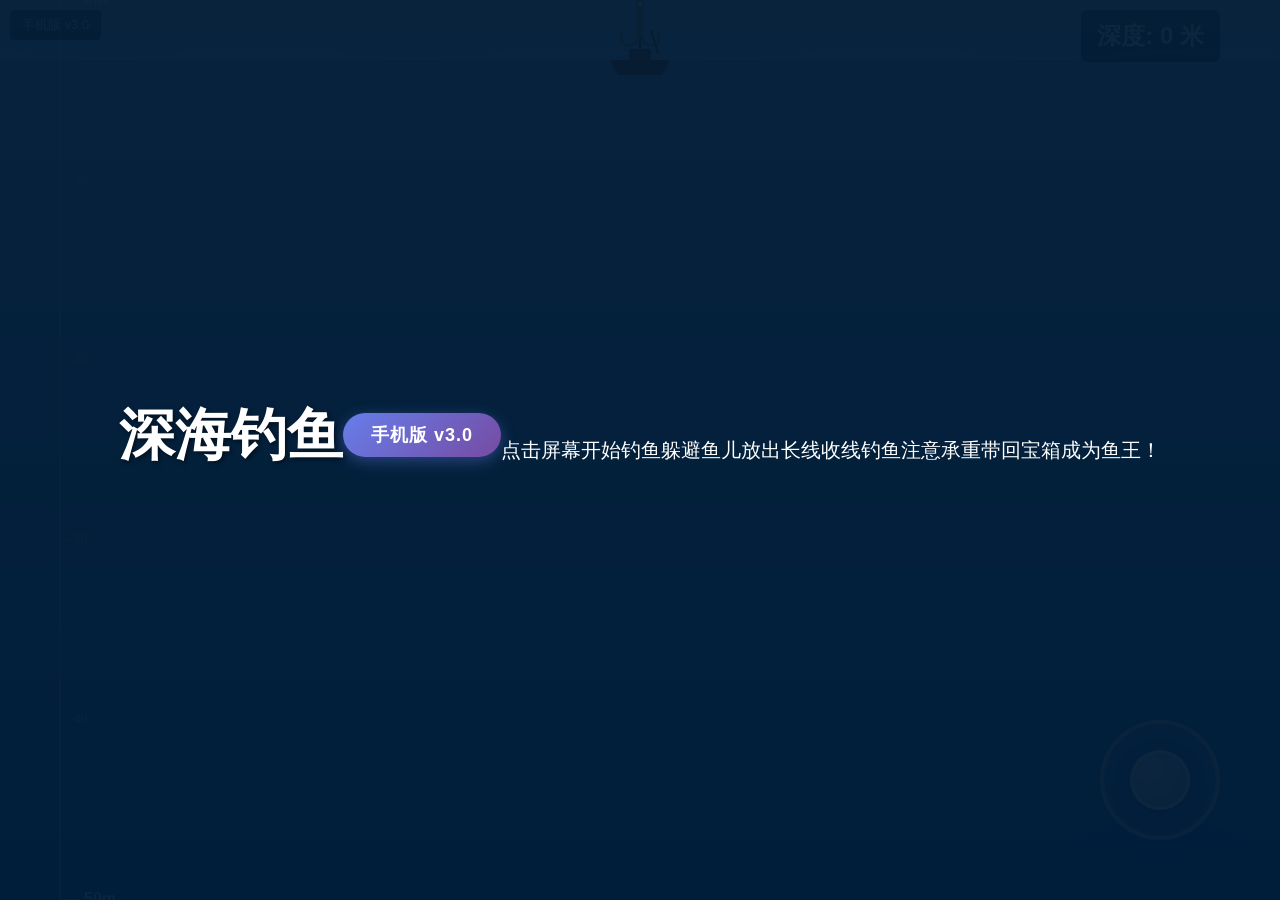
<file: index.html>
<!DOCTYPE html>
<html lang="zh-CN">
<head>
    <meta charset="UTF-8">
    <meta name="viewport" content="width=device-width, initial-scale=1.0, maximum-scale=1.0, user-scalable=no, viewport-fit=cover">
    <meta name="apple-mobile-web-app-capable" content="yes">
    <meta name="mobile-web-app-capable" content="yes">
    <title>深海钓鱼</title>
    <link rel="stylesheet" href="style.css">
</head>
<body>
    <div id="gameContainer">
        <canvas id="gameCanvas"></canvas>
        
        <!-- 深度显示 -->
        <div id="depthDisplay">深度: 0 米</div>
        
        <!-- 版本标识 -->
        <div id="versionTag">手机版 v3.0</div>
        
        <!-- 虚拟摇杆 -->
        <div id="joystickContainer">
            <div id="joystickBase">
                <div id="joystickKnob"></div>
            </div>
        </div>
        
        <!-- 负重计数器 -->
        <div id="weightCounter" style="display: none;">
            <div id="weightLabel">鱼线承重</div>
            <div id="weightIcon"></div>
            <div id="weightValue">0 / 250</div>
        </div>
        
        <!-- 开始界面 -->
        <div id="startScreen">
            <h1>深海钓鱼</h1>
            <div class="versionBadge">手机版 v3.0</div>
            <p>点击屏幕开始钓鱼</p>
            <p>躲避鱼儿放出长线</p>
            <p>收线钓鱼注意承重</p>
            <p>带回宝箱成为鱼王！</p>
        </div>
        
        <!-- 失败界面 -->
        <div id="failScreen" style="display: none;">
            <h1>你失败了</h1>
            <p>钓线断裂了！</p>
            <button id="retryBtn">再试一次</button>
        </div>
        
        <!-- 胜利界面 -->
        <div id="winScreen" style="display: none;">
            <h1>恭喜胜利！</h1>
            <div id="maxDepth"></div>
            <div id="fishCount"></div>
            <div id="fishDisplay"></div>
            <div id="totalValue"></div>
            <button id="playAgainBtn">再玩一次</button>
        </div>
    </div>
    
    <script src="game.js"></script>
</body>
</html>
</file>
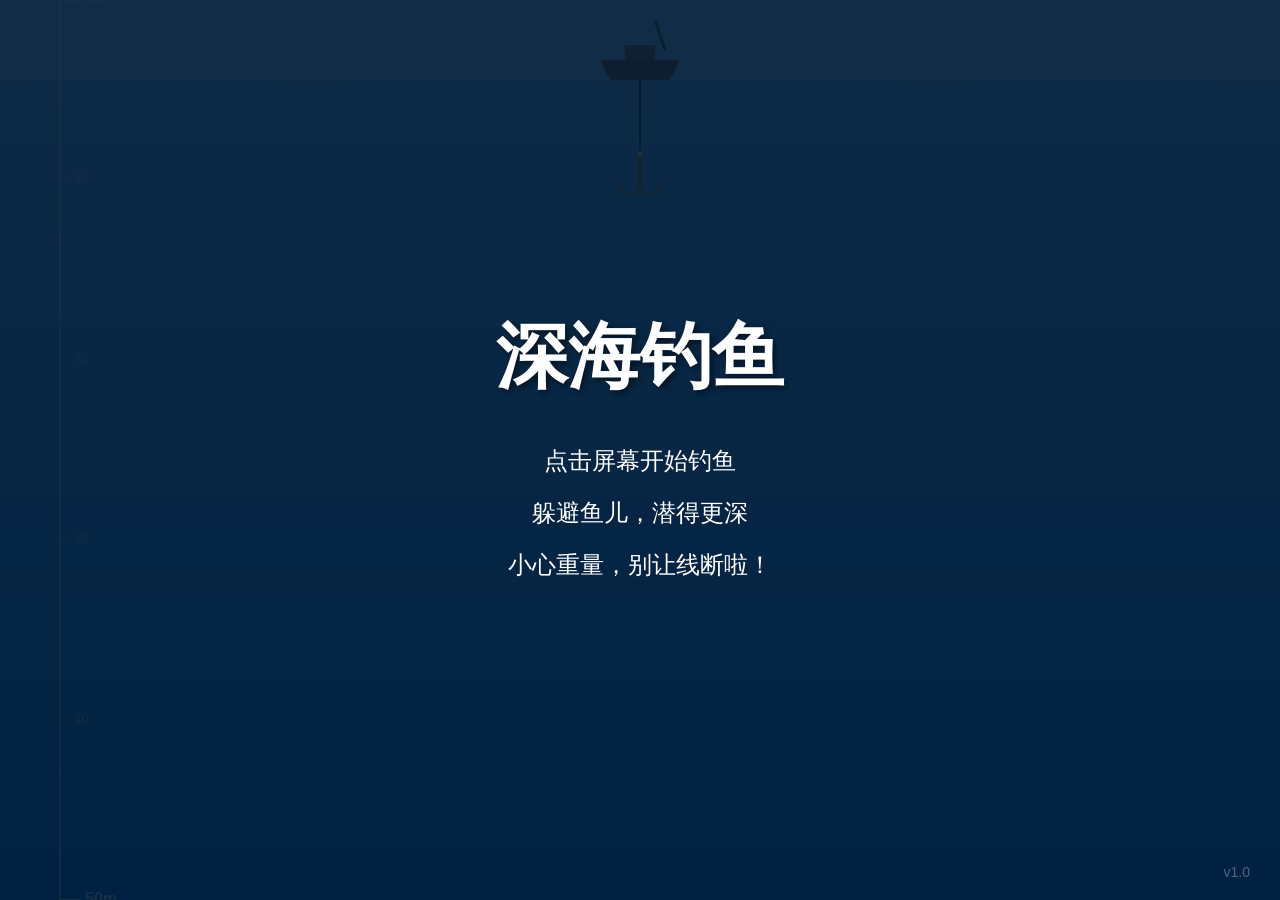
<file: pc/index.html>
<!DOCTYPE html>
<html lang="zh-CN">
<head>
    <meta charset="UTF-8">
    <meta name="viewport" content="width=device-width, initial-scale=1.0">
    <title>深海钓鱼游戏</title>
    <link rel="stylesheet" href="style.css">
</head>
<body>
    <div id="gameContainer">
        <canvas id="gameCanvas"></canvas>
        
        <!-- 深度显示 -->
        <div id="depthDisplay">深度: 0 米</div>
        
        <!-- 负重计数器 -->
        <div id="weightCounter" style="display: none;">
            <div id="weightLabel">鱼线承重</div>
            <div id="weightIcon"></div>
            <div id="weightValue">0 / 250</div>
        </div>
        
        <!-- 开始界面 -->
        <div id="startScreen">
            <h1>深海钓鱼</h1>
            <p>点击屏幕开始钓鱼</p>
            <p>躲避鱼儿，潜得更深</p>
            <p>小心重量，别让线断啦！</p>
            <span id="versionTag">v1.0</span>
        </div>
        
        <!-- 失败界面 -->
        <div id="failScreen" style="display: none;">
            <h1>你失败了</h1>
            <p>钓线断裂了！</p>
            <button id="retryBtn">再试一次</button>
        </div>
        
        <!-- 胜利界面 -->
        <div id="winScreen" style="display: none;">
            <h1>恭喜胜利！</h1>
            <div id="maxDepth"></div>
            <div id="fishCount"></div>
            <div id="fishDisplay"></div>
            <div id="totalValue"></div>
            <button id="playAgainBtn">再玩一次</button>
        </div>
    </div>
    
    <script src="game.js"></script>
</body>
</html>
</file>
<file: style.css>
* {
    margin: 0;
    padding: 0;
    box-sizing: border-box;
}

html, body {
    overflow: hidden;
    touch-action: none;
    -webkit-touch-callout: none;
    -webkit-user-select: none;
    user-select: none;
}

body {
    font-family: 'Microsoft YaHei', -apple-system, BlinkMacSystemFont, sans-serif;
    background: #001a33;
}

#gameContainer {
    position: relative;
    width: 100vw;
    height: 100vh;
    height: 100dvh; /* 动态视口高度 */
    overflow: hidden;
}

#gameCanvas {
    display: block;
    width: 100%;
    height: 100%;
}

#depthDisplay {
    display: block;
    position: absolute;
    top: max(10px, env(safe-area-inset-top));
    right: max(60px, calc(env(safe-area-inset-right) + 60px));
    background: rgba(0, 0, 0, 0.5);
    color: #fff;
    font-size: clamp(16px, 4vw, 24px);
    padding: clamp(6px, 1.5vw, 10px) clamp(10px, 2.5vw, 16px);
    border-radius: 6px;
    z-index: 50;
    pointer-events: none;
    font-weight: bold;
}

#versionTag {
    position: absolute;
    top: max(10px, env(safe-area-inset-top));
    left: max(10px, env(safe-area-inset-left));
    background: rgba(0, 0, 0, 0.5);
    color: #fff;
    font-size: clamp(10px, 2.5vw, 13px);
    padding: clamp(4px, 1vw, 6px) clamp(8px, 2vw, 12px);
    border-radius: 4px;
    z-index: 50;
    pointer-events: none;
}

/* 虚拟摇杆 */
#joystickContainer {
    position: absolute;
    bottom: max(60px, calc(env(safe-area-inset-bottom) + 60px));
    right: max(60px, calc(env(safe-area-inset-right) + 60px));
    width: 120px;
    height: 120px;
    z-index: 100;
    display: block !important;
}

#joystickBase {
    position: relative;
    width: 100%;
    height: 100%;
    background: rgba(100, 150, 255, 0.3);
    border: 4px solid rgba(255, 255, 255, 0.7);
    border-radius: 50%;
    touch-action: none;
    box-shadow: 0 0 30px rgba(0, 100, 255, 0.4), inset 0 0 20px rgba(255, 255, 255, 0.1);
}

#joystickKnob {
    position: absolute;
    width: 60px;
    height: 60px;
    background: radial-gradient(circle at 30% 30%, rgba(255,255,255,0.95), rgba(200,220,255,0.85));
    border: 3px solid rgba(255, 255, 255, 0.9);
    border-radius: 50%;
    top: 50%;
    left: 50%;
    transform: translate(-50%, -50%);
    box-shadow: 0 4px 15px rgba(0, 50, 150, 0.4);
}

#weightCounter {
    position: absolute;
    top: 50%;
    right: clamp(4px, 1vw, 10px);
    transform: translateY(-50%);
    z-index: 10;
    opacity: 0.6;
    transition: opacity 0.3s;
}

#weightCounter:hover {
    opacity: 1;
}

#weightLabel {
    text-align: center;
    color: #fff;
    font-size: clamp(8px, 1.5vw, 12px);
    font-weight: bold;
    margin-bottom: 4px;
    text-shadow: 1px 1px 2px rgba(0,0,0,0.5);
}

#weightIcon {
    width: clamp(20px, 4vw, 30px);
    height: var(--icon-height, 200px);
    background: linear-gradient(to top, 
        #44ff44 0%, 
        #aaff44 25%, 
        #ffcc44 50%, 
        #ffaa00 75%, 
        #ff4444 100%);
    border-radius: 4px 4px 0 0;
    border: 1px solid rgba(255,255,255,0.7);
    position: relative;
    overflow: hidden;
    transition: height 0.3s ease;
}

#weightIcon::after {
    content: '';
    position: absolute;
    top: 0;
    left: 0;
    right: 0;
    bottom: 0;
    background: linear-gradient(to bottom, rgba(255,255,255,0.9) 0%, rgba(255,255,255,0.9) 100%);
    height: var(--mask-height, 100%);
    transition: height 0.2s;
}

#weightValue {
    text-align: center;
    color: #fff;
    font-size: clamp(8px, 1.5vw, 12px);
    font-weight: bold;
    margin-top: 4px;
    text-shadow: 1px 1px 2px rgba(0,0,0,0.5);
}

#startScreen,
#failScreen,
#winScreen {
    position: absolute;
    top: 0;
    left: 0;
    width: 100%;
    height: 100%;
    display: flex;
    flex-direction: column;
    justify-content: center;
    align-items: center;
    background: rgba(0, 26, 51, 0.95);
    color: #fff;
    z-index: 100;
    padding: 20px;
}

#startScreen h1,
#failScreen h1,
#winScreen h1 {
    font-size: clamp(32px, 10vw, 56px);
    margin-bottom: clamp(16px, 4vw, 28px);
    text-shadow: 2px 2px 4px rgba(0,0,0,0.5);
    text-align: center;
}

.versionBadge {
    background: linear-gradient(135deg, #667eea, #764ba2);
    color: #fff;
    font-size: clamp(12px, 3.5vw, 18px);
    font-weight: bold;
    padding: clamp(6px, 2vw, 10px) clamp(16px, 4vw, 28px);
    border-radius: 50px;
    margin-bottom: clamp(20px, 5vw, 30px);
    box-shadow: 0 4px 15px rgba(102, 126, 234, 0.4);
    letter-spacing: 1px;
}

#startScreen p,
#failScreen p {
    font-size: clamp(14px, 4vw, 20px);
    margin: clamp(4px, 1.5vw, 8px) 0;
    text-align: center;
}

button {
    padding: clamp(12px, 3vw, 16px) clamp(24px, 6vw, 36px);
    font-size: clamp(16px, 4vw, 22px);
    background: linear-gradient(to bottom, #4CAF50, #2E7D32);
    color: #fff;
    border: none;
    border-radius: 8px;
    cursor: pointer;
    margin-top: clamp(20px, 5vw, 30px);
    transition: transform 0.2s, box-shadow 0.2s;
    min-height: 48px;
    min-width: 120px;
}

button:hover {
    transform: scale(1.05);
    box-shadow: 0 4px 16px rgba(0,0,0,0.3);
}

button:active {
    transform: scale(0.98);
}

#maxDepth {
    font-size: clamp(16px, 4.5vw, 24px);
    margin: clamp(6px, 2vw, 10px) 0;
}

#fishCount {
    font-size: clamp(16px, 4.5vw, 24px);
    margin: clamp(6px, 2vw, 10px) 0;
}

#fishDisplay {
    display: flex;
    flex-wrap: wrap;
    justify-content: center;
    gap: clamp(6px, 1.5vw, 10px);
    margin: clamp(12px, 3vw, 20px) 0;
    max-width: 90vw;
    max-height: 40vh;
    overflow-y: auto;
}

.fishItem {
    display: flex;
    flex-direction: column;
    align-items: center;
    padding: clamp(6px, 1.5vw, 10px);
    background: rgba(255,255,255,0.1);
    border-radius: 6px;
}

.fishIcon {
    font-size: clamp(24px, 6vw, 36px);
    margin-bottom: 3px;
}

.fishIcon img {
    width: clamp(36px, 10vw, 50px);
    height: clamp(36px, 10vw, 50px);
    object-fit: contain;
}

.fishName {
    font-size: clamp(10px, 2.5vw, 13px);
    margin-bottom: 2px;
}

.fishValue {
    font-size: clamp(12px, 3vw, 15px);
    color: #ffd700;
    font-weight: bold;
}

#totalValue {
    font-size: clamp(24px, 7vw, 40px);
    color: #ffd700;
    font-weight: bold;
    margin: clamp(12px, 3vw, 20px) 0;
    text-shadow: 2px 2px 4px rgba(0,0,0,0.5);
}

/* 安全区域适配（iPhone刘海屏等）*/
@supports (padding: env(safe-area-inset-top)) {
    #startScreen,
    #failScreen,
    #winScreen {
        padding-top: env(safe-area-inset-top);
        padding-bottom: env(safe-area-inset-bottom);
        padding-left: env(safe-area-inset-left);
        padding-right: env(safe-area-inset-right);
    }
    
    #weightCounter {
        right: max(clamp(8px, 2vw, 20px), env(safe-area-inset-right));
        top: max(50%, env(safe-area-inset-top));
    }
}

/* 横屏时隐藏纵屏提示 */
@media (orientation: landscape) {
    #startScreen,
    #failScreen,
    #winScreen {
        flex-direction: row;
        flex-wrap: wrap;
    }
}
</file>
<file: pc/style.css>
* {
    margin: 0;
    padding: 0;
    box-sizing: border-box;
}

body {
    overflow: hidden;
    font-family: 'Microsoft YaHei', sans-serif;
    background: #001a33;
}

#gameContainer {
    position: relative;
    width: 100vw;
    height: 100vh;
    overflow: hidden;
}

#gameCanvas {
    display: block;
    width: 100%;
    height: 100%;
}

#depthDisplay {
    display: none; /* 深度显示已改为左侧坐标轴 */
}

#weightCounter {
    position: absolute;
    top: 50%;
    right: 30px;
    transform: translateY(-50%);
    z-index: 10;
}

#weightLabel {
    text-align: center;
    color: #fff;
    font-size: 18px;
    font-weight: bold;
    margin-bottom: 10px;
    text-shadow: 2px 2px 4px rgba(0,0,0,0.5);
}

#weightIcon {
    width: 70px;
    height: var(--icon-height, 300px); /* 使用CSS变量控制高度 */
    background: linear-gradient(to top, 
        #44ff44 0%, 
        #aaff44 25%, 
        #ffcc44 50%, 
        #ffaa00 75%, 
        #ff4444 100%);
    border-radius: 10px 10px 0 0;
    border: 3px solid #fff;
    position: relative;
    overflow: hidden;
    transition: height 0.3s ease; /* 添加高度过渡动画 */
}

#weightIcon::after {
    content: '';
    position: absolute;
    top: 0;
    left: 0;
    right: 0;
    bottom: 0;
    background: linear-gradient(to bottom, #fff 0%, #fff 100%);
    height: var(--mask-height, 100%);
    transition: height 0.2s;
}

#weightValue {
    text-align: center;
    color: #fff;
    font-size: 18px;
    font-weight: bold;
    margin-top: 10px;
    text-shadow: 2px 2px 4px rgba(0,0,0,0.5);
}

#startScreen,
#failScreen,
#winScreen {
    position: absolute;
    top: 0;
    left: 0;
    width: 100%;
    height: 100%;
    display: flex;
    flex-direction: column;
    justify-content: center;
    align-items: center;
    background: rgba(0, 26, 51, 0.9);
    color: #fff;
    z-index: 100;
}

#startScreen h1,
#failScreen h1,
#winScreen h1 {
    font-size: 72px;
    margin-bottom: 30px;
    text-shadow: 3px 3px 6px rgba(0,0,0,0.5);
}

#startScreen p,
#failScreen p {
    font-size: 24px;
    margin: 10px 0;
}

button {
    padding: 15px 40px;
    font-size: 24px;
    background: linear-gradient(to bottom, #4CAF50, #2E7D32);
    color: #fff;
    border: none;
    border-radius: 10px;
    cursor: pointer;
    margin-top: 30px;
    transition: transform 0.2s, box-shadow 0.2s;
}

button:hover {
    transform: scale(1.05);
    box-shadow: 0 5px 20px rgba(0,0,0,0.3);
}

#maxDepth {
    font-size: 28px;
    margin: 10px 0;
}

#fishCount {
    font-size: 28px;
    margin: 10px 0;
}

#fishDisplay {
    display: flex;
    flex-wrap: wrap;
    justify-content: center;
    gap: 10px;
    margin: 20px 0;
    max-width: 600px;
}

.fishItem {
    display: flex;
    flex-direction: column;
    align-items: center;
    padding: 10px;
    background: rgba(255,255,255,0.1);
    border-radius: 8px;
}

.fishIcon {
    font-size: 36px;
    margin-bottom: 5px;
}

.fishName {
    font-size: 14px;
    margin-bottom: 3px;
}

.fishValue {
    font-size: 16px;
    color: #ffd700;
    font-weight: bold;
}

#totalValue {
    font-size: 48px;
    color: #ffd700;
    font-weight: bold;
    margin: 20px 0;
    text-shadow: 2px 2px 4px rgba(0,0,0,0.5);
}

#versionTag {
    position: absolute;
    bottom: 20px;
    right: 30px;
    color: rgba(255, 255, 255, 0.3);
    font-size: 14px;
}
</file>
